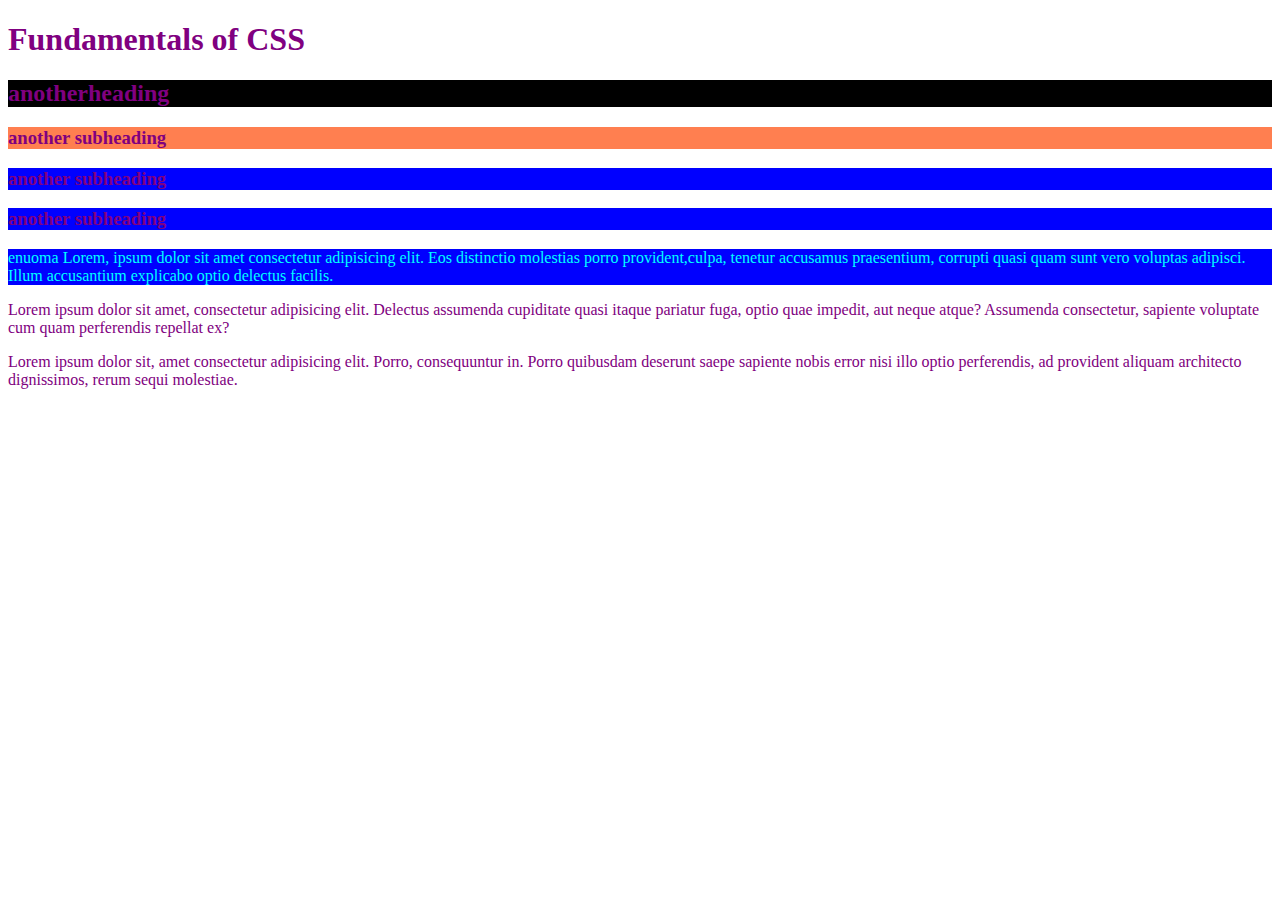
<file: beginnerCSS.html>
<!DOCTYPE html>
<html lang="en">
<head>
    <meta charset="UTF-8">
    <meta name="viewport" content="width=device-width, initial-scale=1.0">
    <title>fundamentals of CSS</title>
    <link rel="stylesheet" href="./begin.css">
   
</head>
<body>

    <main>
    
    
            <h1>Fundamentals of CSS</h1>
            <section> 

                <h2>anotherheading</h2>
                <h3>another subheading</h3>
                <h3>another subheading</h3>
                <h3>another subheading</h3>
                    <p> enuoma Lorem, ipsum dolor sit amet consectetur adipisicing elit. Eos distinctio molestias porro provident,culpa, tenetur accusamus praesentium, corrupti quasi quam sunt vero voluptas adipisci. Illum        accusantium explicabo optio delectus facilis.</p>
            </section>

            <p>Lorem ipsum dolor sit amet, consectetur adipisicing elit. Delectus assumenda cupiditate quasi itaque pariatur fuga, optio quae impedit, aut neque atque? Assumenda consectetur, sapiente voluptate cum quam perferendis repellat ex?</p>

            <p>Lorem ipsum dolor sit, amet consectetur adipisicing elit. Porro, consequuntur in. Porro quibusdam deserunt saepe sapiente nobis error nisi illo optio perferendis, ad provident aliquam architecto dignissimos, rerum sequi molestiae.</p>

    </main>


    
</body>
</html>
</file>
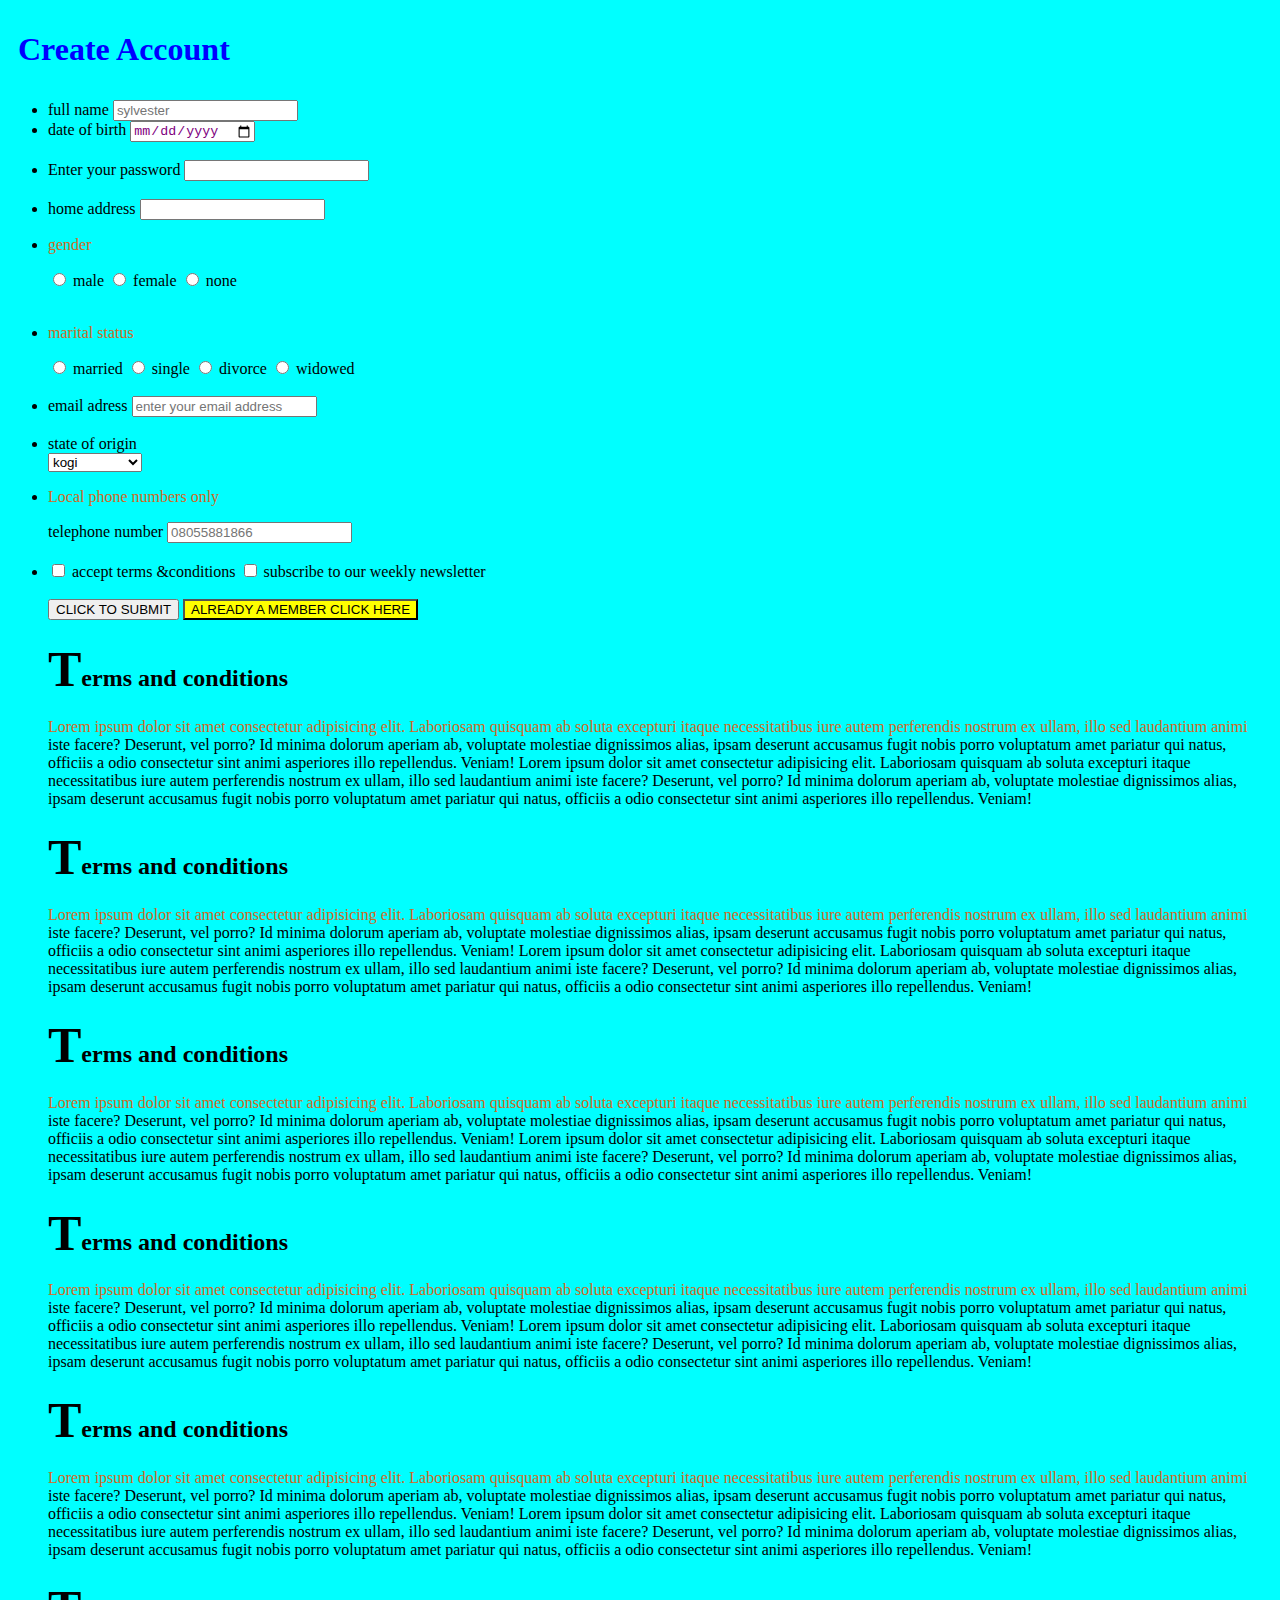
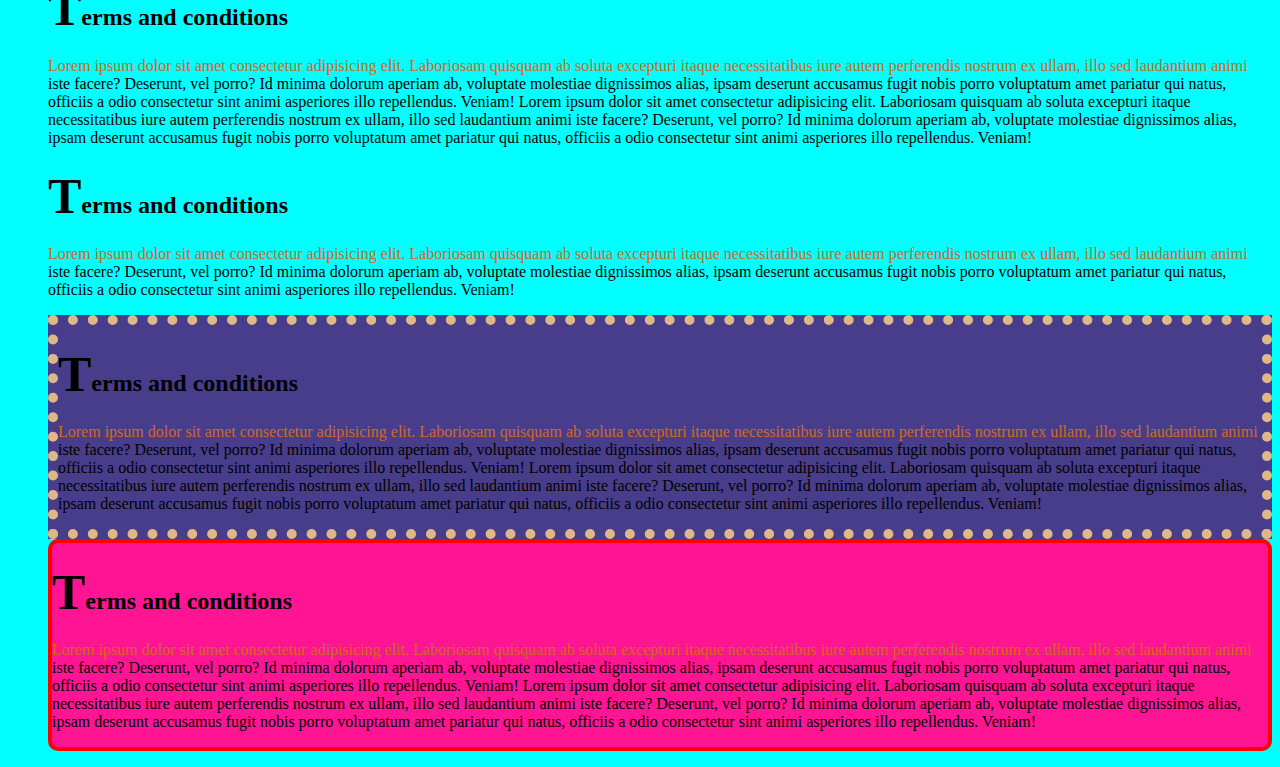
<file: forms.html>
<!DOCTYPE html>
<html lang="en">
  <head>
    <meta charset="UTF-8" />
    <meta name="viewport" content="width=device-width, initial-scale=1.0" />
    <title>Forms</title>
    <link rel="stylesheet" href="./forms.css">
  </head>
  <body>
    <main>
      <h1>Create Account</h1>
      <form>
        <ul>
          <li>
            <label for="fname">full name</label>
            <input
              type="text"
              name="firstname"
              id="fname"
              placeholder="sylvester"
            />
          </li>

          <li>
            <label for="dob">date of birth</label>
            <input type="date" name="dob" id="dob" />
          </li>
          <br />
          <li>
            <label for="password">Enter your password</label>
            <input type="password" name="password" id="password">
          </li>
          <br>
          <li>
            <label for="address">home address</label>
            <input type="text" name="address" id="address" />
          </li>
          <li>
            <p>gender</p>
            <input type="radio" name="gender" id="male" />
            <label for="male">male</label>

            <input type="radio" name="gender" id="female" />
            <label for="female">female</label>

            <input type="radio" name="gender" id="none" />
            <label for="none">none</label>
          </li>
          <br />
          <li>
            <p>marital status</p>
            <input type="radio" name="marital status" id="married" />
            <label for="married">married</label>

            <input type="radio" name="marital status" id="single" />
            <label for="single">single</label>

            <input type="radio" name="marital status" id="divorce" />
            <label for="divorce">divorce</label>

            <input type="radio" name="marital status" id="widowed" />
            <label for="widowed">widowed</label>
          </li>
          <br />
          <li>
            <label for="Email">email adress</label>
            <input
              type="email"
              name=""
              id="Email"
              placeholder="enter your email address"
              required
            />
          </li>
          <br />
          
          <li>
            <span>state of origin</span> <br />
            <select>
              <optgroup label="south west">
                <option value="lg">lagos</option>
                <option value="og">ogun</option>
                <option value="os">osun</option>
                <option value="ek">ekiti</option>
                <option value="oy">oyo</option>
              </optgroup>

              <optgroup label="south east">
                <option value="an" selected>anambra</option>
                <option value="im">imo</option>
                <option value="ab">abia</option>
                <option value="en">enugu</option>
                <option value="en">delta</option>
              </optgroup>

              <optgroup label="north central">
                <option value="kg" selected>kogi</option>
                <option value="im">plateuu</option>
                <option value="bn">benue</option>
                <option value="ns">nassaraw</option>
                <option value="ng">niger</option>
              </optgroup>
            </select>
          </li>
      
          
          <li>
            <p>Local phone numbers only</p>
            <label for="telephone number">telephone number</label>
            <input
              type="tel"
              name="telephone number"
              id="telephone number"
              placeholder="08055881866"
              required
            />
          </li>
          <br />
          <li>
            <input type="checkbox" name="accept" id="accept" />
            <label for="accept">accept terms &amp;conditions</label>

            <input type="checkbox" name="accept2" id="accept2" />
            <label for="accept2">subscribe to our weekly newsletter</label>
          </li>
       
          <br />
          <!-- <div>
          <li>
            <input type="button" value="submit" />
          </li>
        </ul>
      </div> -->
      <button>
        CLICK TO SUBMIT
      </button>
      <button  id="member">
        ALREADY A MEMBER CLICK HERE
      </button>
      
      <h2>Terms and conditions</h2>
      <p>
        Lorem ipsum dolor sit amet consectetur adipisicing elit. Laboriosam quisquam ab soluta excepturi itaque necessitatibus iure autem perferendis nostrum ex ullam, illo sed laudantium animi iste facere? Deserunt, vel porro?
        Id minima dolorum aperiam ab, voluptate molestiae dignissimos alias, ipsam deserunt accusamus fugit nobis porro voluptatum amet pariatur qui natus, officiis a odio consectetur sint animi asperiores illo repellendus. Veniam!
        Lorem ipsum dolor sit amet consectetur adipisicing elit. Laboriosam quisquam ab soluta excepturi itaque necessitatibus iure autem perferendis nostrum ex ullam, illo sed laudantium animi iste facere? Deserunt, vel porro?
        Id minima dolorum aperiam ab, voluptate molestiae dignissimos alias, ipsam deserunt accusamus fugit nobis porro voluptatum amet pariatur qui natus, officiis a odio consectetur sint animi asperiores illo repellendus. Veniam!
      </p>
      

     
      <h2>Terms and conditions</h2>
      <p>
        Lorem ipsum dolor sit amet consectetur adipisicing elit. Laboriosam quisquam ab soluta excepturi itaque necessitatibus iure autem perferendis nostrum ex ullam, illo sed laudantium animi iste facere? Deserunt, vel porro?
        Id minima dolorum aperiam ab, voluptate molestiae dignissimos alias, ipsam deserunt accusamus fugit nobis porro voluptatum amet pariatur qui natus, officiis a odio consectetur sint animi asperiores illo repellendus. Veniam!
        Lorem ipsum dolor sit amet consectetur adipisicing elit. Laboriosam quisquam ab soluta excepturi itaque necessitatibus iure autem perferendis nostrum ex ullam, illo sed laudantium animi iste facere? Deserunt, vel porro?
        Id minima dolorum aperiam ab, voluptate molestiae dignissimos alias, ipsam deserunt accusamus fugit nobis porro voluptatum amet pariatur qui natus, officiis a odio consectetur sint animi asperiores illo repellendus. Veniam!
      </p>
     
      <h2>Terms and conditions</h2>
      <p>
        Lorem ipsum dolor sit amet consectetur adipisicing elit. Laboriosam quisquam ab soluta excepturi itaque necessitatibus iure autem perferendis nostrum ex ullam, illo sed laudantium animi iste facere? Deserunt, vel porro?
        Id minima dolorum aperiam ab, voluptate molestiae dignissimos alias, ipsam deserunt accusamus fugit nobis porro voluptatum amet pariatur qui natus, officiis a odio consectetur sint animi asperiores illo repellendus. Veniam!
        Lorem ipsum dolor sit amet consectetur adipisicing elit. Laboriosam quisquam ab soluta excepturi itaque necessitatibus iure autem perferendis nostrum ex ullam, illo sed laudantium animi iste facere? Deserunt, vel porro?
        Id minima dolorum aperiam ab, voluptate molestiae dignissimos alias, ipsam deserunt accusamus fugit nobis porro voluptatum amet pariatur qui natus, officiis a odio consectetur sint animi asperiores illo repellendus. Veniam!
      </p>
      
      <h2>Terms and conditions</h2>
      <p>
        Lorem ipsum dolor sit amet consectetur adipisicing elit. Laboriosam quisquam ab soluta excepturi itaque necessitatibus iure autem perferendis nostrum ex ullam, illo sed laudantium animi iste facere? Deserunt, vel porro?
        Id minima dolorum aperiam ab, voluptate molestiae dignissimos alias, ipsam deserunt accusamus fugit nobis porro voluptatum amet pariatur qui natus, officiis a odio consectetur sint animi asperiores illo repellendus. Veniam!
        Lorem ipsum dolor sit amet consectetur adipisicing elit. Laboriosam quisquam ab soluta excepturi itaque necessitatibus iure autem perferendis nostrum ex ullam, illo sed laudantium animi iste facere? Deserunt, vel porro?
        Id minima dolorum aperiam ab, voluptate molestiae dignissimos alias, ipsam deserunt accusamus fugit nobis porro voluptatum amet pariatur qui natus, officiis a odio consectetur sint animi asperiores illo repellendus. Veniam!
      </p>
      
      <h2>Terms and conditions</h2>
      <p>
        Lorem ipsum dolor sit amet consectetur adipisicing elit. Laboriosam quisquam ab soluta excepturi itaque necessitatibus iure autem perferendis nostrum ex ullam, illo sed laudantium animi iste facere? Deserunt, vel porro?
        Id minima dolorum aperiam ab, voluptate molestiae dignissimos alias, ipsam deserunt accusamus fugit nobis porro voluptatum amet pariatur qui natus, officiis a odio consectetur sint animi asperiores illo repellendus. Veniam!
        Lorem ipsum dolor sit amet consectetur adipisicing elit. Laboriosam quisquam ab soluta excepturi itaque necessitatibus iure autem perferendis nostrum ex ullam, illo sed laudantium animi iste facere? Deserunt, vel porro?
        Id minima dolorum aperiam ab, voluptate molestiae dignissimos alias, ipsam deserunt accusamus fugit nobis porro voluptatum amet pariatur qui natus, officiis a odio consectetur sint animi asperiores illo repellendus. Veniam!
      </p>
      
      <h2>Terms and conditions</h2>
      <p>
        Lorem ipsum dolor sit amet consectetur adipisicing elit. Laboriosam quisquam ab soluta excepturi itaque necessitatibus iure autem perferendis nostrum ex ullam, illo sed laudantium animi iste facere? Deserunt, vel porro?
        Id minima dolorum aperiam ab, voluptate molestiae dignissimos alias, ipsam deserunt accusamus fugit nobis porro voluptatum amet pariatur qui natus, officiis a odio consectetur sint animi asperiores illo repellendus. Veniam!
        Lorem ipsum dolor sit amet consectetur adipisicing elit. Laboriosam quisquam ab soluta excepturi itaque necessitatibus iure autem perferendis nostrum ex ullam, illo sed laudantium animi iste facere? Deserunt, vel porro?
        Id minima dolorum aperiam ab, voluptate molestiae dignissimos alias, ipsam deserunt accusamus fugit nobis porro voluptatum amet pariatur qui natus, officiis a odio consectetur sint animi asperiores illo repellendus. Veniam!
      </p>
      
      <h2>Terms and conditions</h2>
      <p>
        Lorem ipsum dolor sit amet consectetur adipisicing elit. Laboriosam quisquam ab soluta excepturi itaque necessitatibus iure autem perferendis nostrum ex ullam, illo sed laudantium animi iste facere? Deserunt, vel porro?
        Id minima dolorum aperiam ab, voluptate molestiae dignissimos alias, ipsam deserunt accusamus fugit nobis porro voluptatum amet pariatur qui natus, officiis a odio consectetur sint animi asperiores illo repellendus. Veniam!
      </p>
      
      <div id="one">
      <h2>Terms and conditions</h2>
      <p>
        Lorem ipsum dolor sit amet consectetur adipisicing elit. Laboriosam quisquam ab soluta excepturi itaque necessitatibus iure autem perferendis nostrum ex ullam, illo sed laudantium animi iste facere? Deserunt, vel porro?
        Id minima dolorum aperiam ab, voluptate molestiae dignissimos alias, ipsam deserunt accusamus fugit nobis porro voluptatum amet pariatur qui natus, officiis a odio consectetur sint animi asperiores illo repellendus. Veniam!
        Lorem ipsum dolor sit amet consectetur adipisicing elit. Laboriosam quisquam ab soluta excepturi itaque necessitatibus iure autem perferendis nostrum ex ullam, illo sed laudantium animi iste facere? Deserunt, vel porro?
        Id minima dolorum aperiam ab, voluptate molestiae dignissimos alias, ipsam deserunt accusamus fugit nobis porro voluptatum amet pariatur qui natus, officiis a odio consectetur sint animi asperiores illo repellendus. Veniam!
      </p>
      </div>

      <div id="two">
      <h2>Terms and conditions</h2>
      <p>
        Lorem ipsum dolor sit amet consectetur adipisicing elit. Laboriosam quisquam ab soluta excepturi itaque necessitatibus iure autem perferendis nostrum ex ullam, illo sed laudantium animi iste facere? Deserunt, vel porro?
        Id minima dolorum aperiam ab, voluptate molestiae dignissimos alias, ipsam deserunt accusamus fugit nobis porro voluptatum amet pariatur qui natus, officiis a odio consectetur sint animi asperiores illo repellendus. Veniam!
        Lorem ipsum dolor sit amet consectetur adipisicing elit. Laboriosam quisquam ab soluta excepturi itaque necessitatibus iure autem perferendis nostrum ex ullam, illo sed laudantium animi iste facere? Deserunt, vel porro?
        Id minima dolorum aperiam ab, voluptate molestiae dignissimos alias, ipsam deserunt accusamus fugit nobis porro voluptatum amet pariatur qui natus, officiis a odio consectetur sint animi asperiores illo repellendus. Veniam!
        
      </p>
      </div>
    


      </form>


    </main>
  </body>
</html>
</file>
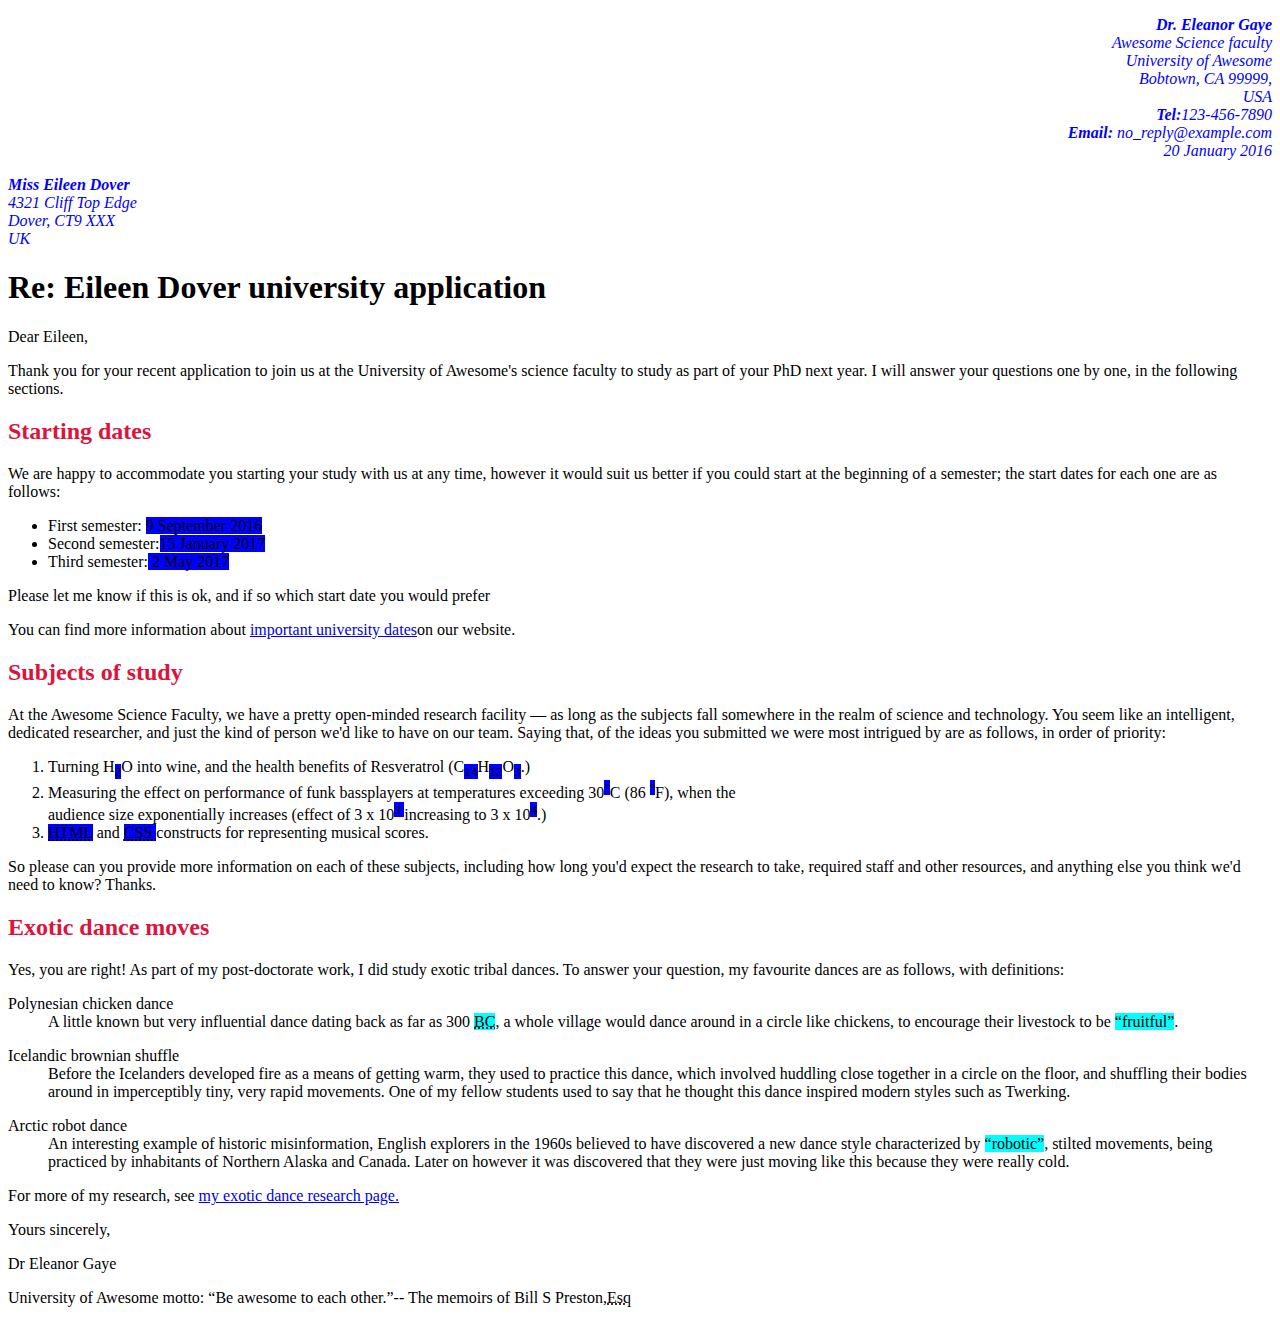
<file: letter.html>
<!DOCTYPE html>
<html lang="en">
<head>
    <meta charset="UTF-8">
    <meta name="viewport" content="width=device-width, initial-scale=1.0">
    <title>Hyperlinks</title>
    <link rel="shortcut icon" href="favicon.ico" type="image/x-icon">
    <link rel="stylesheet" href="./letterMarkup.css">
    
    <style>
        .address_add{
            text-align: right;
            }  
        </style>
</head>
<body>
 <p>   
<address class="address_add">
    <em>
         <strong>Dr. Eleanor Gaye <br></strong>
                Awesome Science faculty <br>
                University of Awesome <br>
                Bobtown, CA 99999,<br>
                USA <br>
            
        <strong>Tel:</strong>123-456-7890 <br>
        <strong>Email:</strong> no_reply@example.com <br>
   
       <time =datetime="2020-01-20"> 20 January 2016 </time><br>
    </em>
    
</address>
</p>

<p>

<address>
     <em>
       
       <strong>Miss Eileen Dover</strong><br>
        4321 Cliff Top Edge <br>
        Dover, CT9 XXX <br>
        UK <br>
    </em>
   
</address>
</p>


 <h1>Re: Eileen Dover university application</h1>

<p>Dear Eileen,</p>

<p>Thank you for your recent application to join us at the University of Awesome's science faculty to study as part of your PhD next year. I will answer your questions one by one, in the following sections.</p>

<h2>Starting dates</h2>

<p>We are happy to accommodate you starting your study with us at any time, however it would suit us better if you could start at the beginning of a semester; the start dates for each one are as follows:</p>

    <ul>
        <li>First semester: <time datetime="2016-09-09"> 9 September 2016 </time></li>
        <li>Second semester:<time datetime="2017-01-15">15 January 2017 </time></li>
        <li>Third semester:<time datetime="2017-05-02"> 2 May 2017 </time></li>
    </ul>

<p>Please let me know if this is ok, and if so which start date you would prefer</p>

<p>You can find more information about <a href="univelcity.com"> important university dates</a>on our website.</p>



<h2>Subjects of study</h2>
<p>At the Awesome Science Faculty, we have a pretty open-minded research facility — as long as the subjects fall somewhere in the realm of science and technology. You seem like an intelligent, dedicated researcher, and just the kind of person we'd like to have on our team. Saying that, of the ideas you submitted we were most intrigued by are as follows, in order of priority:</p>

<ol type="1">
    <li>Turning H<sub>2</sub>O into wine, and the health benefits of Resveratrol (C<sub>14</sub>H<sub>12</sub>O<sub>3</sub>.)</li>

    <li>Measuring the effect on performance of funk bassplayers at temperatures exceeding 30<sup>°</sup>C (86 <sup>°</sup>F), when the <br> audience size exponentially increases (effect of 3 x 10<sup>3 </sup>increasing to 3 x 10<sup>4</sup>.)</li>

    <li> <abbr title="Hyper text Markup Language">HTML</abbr> and  <abbr title="Cascading Style Sheets">CSS </abbr>constructs for representing musical scores.</li>

</ol>


<p>
    So please can you provide more information on each of these subjects, including how long you'd expect the research to take, required staff and other resources, and anything else you think we'd need to know? Thanks.
</p>



<h2>Exotic dance moves</h2>
 <p>
    Yes, you are right! As part of my post-doctorate work, I did study exotic tribal dances. To answer your question, my favourite dances are as follows, with definitions:
</p>

<de>
    <dl>
        <dt>Polynesian chicken dance</dt>
        <dd>A little known but very influential dance dating back as far as 300 <abbr title="Before Christ">BC</abbr>, a whole village would dance around in a circle like chickens, to encourage their livestock to be <q>fruitful</q>.</dd>
    </dl>
</de>
<de>
    <dl>
        <dt>Icelandic brownian shuffle</dt>
        <dd>Before the Icelanders developed fire as a means of getting warm, they used to practice this dance, which involved huddling close together in a circle on the floor, and shuffling their bodies around in imperceptibly tiny, very rapid movements. One of my fellow students used to say that he thought this dance inspired modern styles such as Twerking.</dd>
    </dl>
</de>
<de>
    <dl>
        <dt>Arctic robot dance</dt>
        <dd>An interesting example of historic misinformation, English explorers in the 1960s believed to have discovered a new dance style characterized by <q>robotic</q>, stilted movements, being practiced by inhabitants of Northern Alaska and Canada. Later on however it was discovered that they were just moving like this because they were really cold.</dd>
    </dl>
</de>


<p>For more of my research, see <a href="univelcity.com">my exotic dance research page.</a> </p>

<p>Yours sincerely, <br></p>

<p>Dr Eleanor Gaye <br></p>

<p>University of Awesome motto: <q>Be awesome to each other.</q>-- The memoirs of Bill S Preston,<abbr title="Esquire">Esq</abbr><br></p>


</body>
</html>
</file>
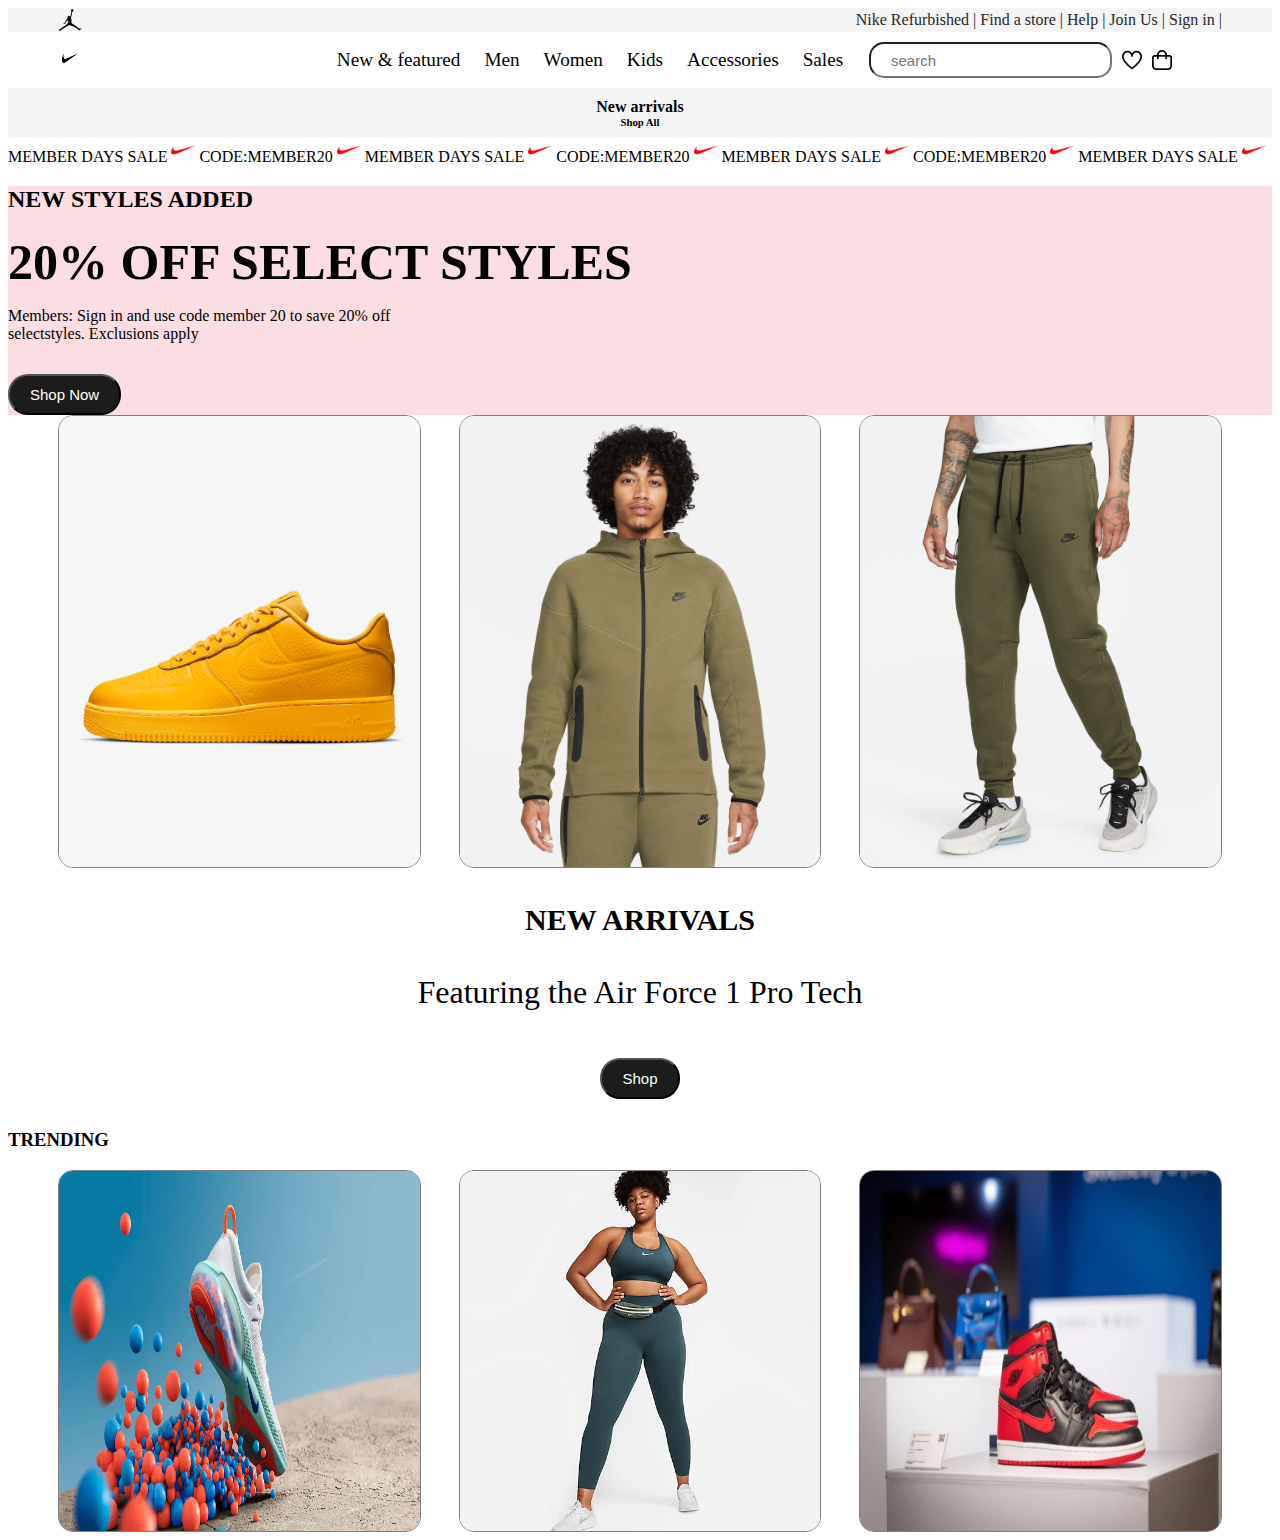
<file: nike.html>
<!DOCTYPE html>
<html lang="en">
<head>
    <meta charset="UTF-8">
    <meta name="viewport" content="width=device-width, initial-scale=1.0">
    <title>Nike</title>
    <link rel="stylesheet" href="./nike.css">
    <link rel="shortcut icon" href="./favicon.ico" type="image/x-icon">
    
</head>
<body>
    <div id="navbar-1" class="margin">
        <img src="./media/Jumpman_logo.svg" alt="logo" class="logo">
        
    
        <div id="links">
            <a href="www.univelcity.com">Nike Refurbished   |</a>
            <a href="www.univelcity.com">Find a store   |</a>
            <a href="www.univelcity.com">Help   |</a>
            <a href="www.univelcity.com">Join Us   |</a>
            <a href="www.univelcity.com">Sign in   |</a>

        </div>
    </div>
    <div id="navbar-2" class="margin">
            <div id="navbar-2-logo">
                <img src="./media/Nike-mobile-pic.jpg" alt="logo" class="logo">
            </div>
            
            <div id="navbar-2-links" class="margin">
                <a href="www.univelcity.com">New &amp; featured</a>
                <a href="www.univelcity.com">Men</a>
                <a href="www.univelcity.com">Women</a>
                <a href="www.univelcity.com">Kids</a>
                <a href="www.univelcity.com">Accessories</a>
                <a href="www.univelcity.com">Sales</a>
            </div>
            
            <div id="search-links" class="margin">
                <input type="text" id="search" placeholder="search">
                <img src="./media/like-icon.png" alt="likes" class="logo-2">
                <img src="./media/shoppin-icon.png" alt="shop" class="logo-2">
            </div>
    </div>

    <div id="navbar-3" class="margin">
            <h4>New arrivals</h4>
            <h6>Shop All</h6>
    </div>
    
    
    <div id="member-days-sale" class="margin">
        <span>
            MEMBER DAYS SALE 
        </span> 
        <img src="./media/nike-red.png" alt="nike logo" class="logo">
       <span> CODE:MEMBER20</span>
       <img src="./media/nike-red.png" alt="logo" class="logo">
       <span>MEMBER DAYS SALE</span>
       <img src="./media/nike-red.png" alt="logo" class="logo">
       <span>CODE:MEMBER20</span>
       <img src="./media/nike-red.png" alt="logo" class="logo">
       <span>MEMBER DAYS SALE</span>
       <img src="./media/nike-red.png" alt="logo" class="logo">
       <span>CODE:MEMBER20</span>
       <img src="./media/nike-red.png" alt="logo" class="logo">
       <span>MEMBER DAYS SALE</span>
       <img src="./media/nike-red.png" alt="logo" class="logo">
       

            <div id="member-days-sale-2" class="margin">
                <h2>NEW STYLES ADDED</h2>
                <h1>20% OFF SELECT STYLES</h1>
                <p>
                    Members: Sign in and use code member 20 to save 20% off <br> selectstyles. 
                    Exclusions apply
                </p> 
                <button>Shop Now</button>

                <div  id="mds2-images">
                    <span>
                    <!-- <img src="./media/nike-shoe.webp" alt="nike shoe" width="100" height="100">
                    <img src="./media/nike-shoe-2.jpg" alt="nike shoe 2" width="100" height="100"> -->
                </span>
                </div>
            </div>
        
    </div>
        
        
    
    

    
    
    
    
    
    <div id="image-cards" class="margin">
        <img src="./media/nike-new.webp" alt="nike sneakers" >
        <img src="./media/nike-tracksuit.webp" alt="nike nike-tracksuit" >
        <img src="./media/nike-pants.webp" alt="nike pants" >


    </div>

    <div id="additional-text">
        <h1 class="big-text">NEW ARRIVALS</h1>
        <p class=>Featuring the Air Force 1 Pro Tech</p>
        
        <button>Shop</button>
        
        
    </div>
    <h3>TRENDING</h3>
    <div id="image-cards-2" class="margin">
        <img src="./media/nike-underneath.webp" alt="nike shoe nike underneath"  >
        <img src="./media/nike-leggings.webp" alt="nike leggings" >
        <img src="./media/nike-red-shoes.webp" alt="nike shoes" >
    </div>



    
    
    
    
    
    
    
    








</body>
</html>
</file>
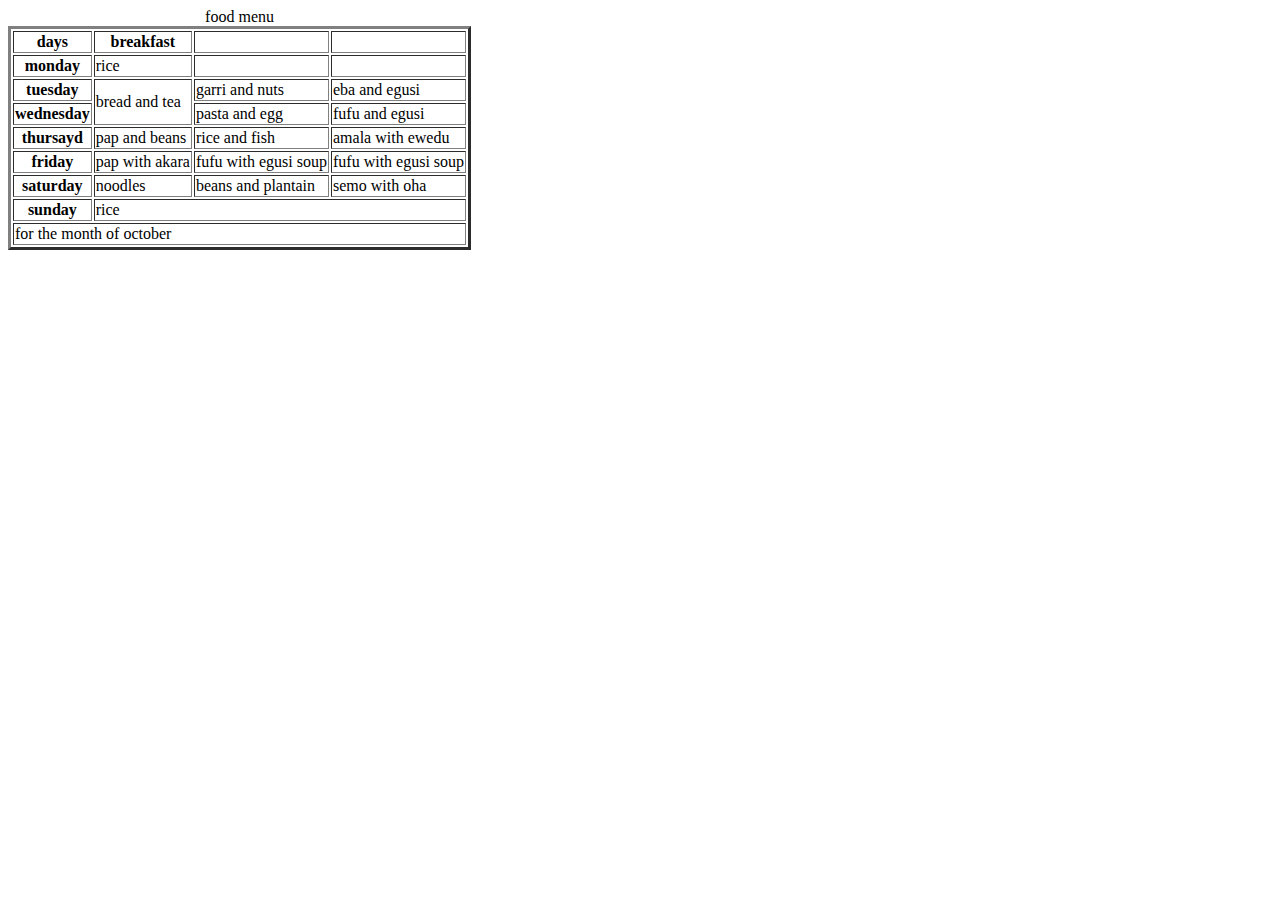
<file: tables.html>
<!DOCTYPE html>
<html lang="en">
<head>
    <meta charset="UTF-8">
    <meta name="viewport" content="width=device-width, initial-scale=1.0">
    <title>tables</title>
</head>
<body>
    <table border="3">
        <caption>food menu</caption>
        <thead>
            <tr>
                <th scope="col">days</th>
                <th scope="col">breakfast</th>
                <th scope="col"></th>
                <th scope="col"></th>
            </tr>

        </thead>
       
            <tbody>
                <tr>
                    <th scope="row">monday</th>
                    <td>rice</td>
                    <td></td>
                    <td></td>
                </tr>
                <tr>
                    <th scope="row">tuesday</th>
                    <td rowspan="2">bread and tea</td>
                    <td>garri and nuts</td>
                    <td>eba and egusi</td>
                </tr>
                <tr>
                    <th scope="row">wednesday</th>
                    <!-- <td>bread and tea</td> -->
                    <td>pasta and egg</td>
                    <td>fufu and egusi</td>
                </tr>
                <tr>
                    <th scope="row">thursayd</th>
                    <td>pap and beans</td>
                    <td>rice and fish</td>
                    <td>amala with ewedu</td>
                </tr>
                <tr>
                    <th scope="row">friday</th>
                    <td>pap with akara</td>
                    <td>fufu with egusi soup</td>
                    <td>fufu with egusi soup</td>
                </tr>
                <tr>
                    <th scope="row">saturday</th>
                    <td>noodles</td>  
                    <td>beans and plantain</td>
                    <td>semo with oha</td>
                </tr>
                <tr>
                    <th scope="row">sunday</th>
                    <td colspan="3">rice</td>
                    <!-- <td>rice</td>
                    <td>rice</td> -->
                </tr>
            </tbody>

            <tfoot>
                    <tr>
                        <td colspan="4">
                            for the month of october
                        </td>
                    </tr>
            </tfoot>

        





    </table>
    
</body>
</html>
</file>
<file: begin.css>
main > section p{
    color:aqua;
}
main p{
    color: purple;
}
p{
    color: blue;
}

*{
    color: purple;
}
h2, h3{
    background-color: black;

}
h2 ~ *{
    background-color: blue;
}
h2 + h3{
    background-color: coral;
}
</file>
<file: forms.css>
h1{
    color: blue;
    padding:10px ;
}
body{
    background-color: aqua;
}
button:hover{
    background-color: green;
    color: brown;
    
}
#member{
    background-color:yellow;
    color: black;
}
li p{
    color: blueviolet;
}
input{
    color:purple;
}
/* h2 + p:nth-of-type(3n){
   background-color: blue;
    
} */
p::first-line{
    color: chocolate;
}
h2::first-letter{
    font-size: 50px;
}
p::selection{
    background-color: chartreuse;
}
/* div{
    width: 200px;
    height: 200px;
} */
div{
    background-color: brown;
    /* width: 200px; */
    border-color: black;
    border-style:dotted;
    border-color: black;
    border-width: 10px;
}
#one{
    background-color: darkslateblue;
    border-color: burlywood;
}
#two{
    background-color: deeppink;
    border: 4px solid red;
    border-radius: 10px;
}
</file>
<file: letterMarkup.css>
h2{
    color: crimson;
}

li *{
    background-color: blue;
 }


address em, address strong{
    color: blue;
}
dd *{
    background-color: cyan;
}
</file>
<file: nike.css>
.logo{
    width: 24px;
    height: 24px;
}

.logo-2{
    height: 20px;
    width: 20px;
    margin-left: 10px;
}

#navbar-1{
    display: flex;
    justify-content: space-between;
    align-items: center;
    /* border: 1px solid red; */
    background-color: #f5f5f5;
}

#navbar-2{
    display: flex;
    justify-content: space-between;
    align-items: center;
    padding-top: 10px;
    padding-bottom: 10px;
    /* border: 1px solid black; */
   
}

#navbar-2-logo, .navbar-2-links, #search-links{
    width:50px;
    /* align-content: center; */
    /* border: 1px solid red; */
   
    
    
}


.margin{
    
    padding-right: 50px;
    padding-left: 50px;
    
}
#links a{
    text-decoration: none;
    color: rgb(40, 40, 40);
}

#navbar-2-links a{
    text-decoration: none;
    color: black;
    margin-left: 10px;
    margin-right: 10px;
    font-size: larger;
    /* border: 1px solid green; */
}

#search-links{
    display: flex;
    justify-content: flex-end;
    align-items: center;
}
#search{
    height: 30px;
    border-radius: 15px;
    padding-right: 20px;
    padding-left: 20px;
    font-size: 15px;
}

#navbar-3{
    display: flex;
    align-items: center;
    flex-direction: column;
    background-color: #f5f5f5;
    padding: 10px;
}

#navbar-3 h4, #navbar-3 h6{
    margin: 0;
}

  #image-cards{
    display: flex;
    justify-content: space-between;
  }

  #member-days-sale{
   display: contents;
  justify-content: center;
   align-content: center;
    border: 1px solid grey;
    
  }



    #member-days-sale-2{
        text-align: left;
        background-color: rgb(251, 221, 226);
        padding: 0;
        margin:0 ;

        
        
    }

    #member-days-sale-2 h1{
        font-size: 50px;
        margin: 0;
        padding: 0;
    }

    

    #mds2-images{
        margin-right: 50px;
        width: auto;
    }

    #member-days-sale-2 button{
        border-radius: 20px;
        margin-top: 15px;
        padding:10px 20px 10px 20px;
        font-size:15px ;
        background-color: rgb(28, 28, 28);
        color: white;
    }

 

   
















  #image-cards img{
    width: 31%;
    border-radius: 15px;
    border: 1px solid grey;
  }

  #additional-text{
    display:flex ;
    flex-direction: column;
    justify-content: center;
    align-items: center;
    margin: 30px;
   font-size: xx-large;
  }

  .small-text, .big-text{
    margin: 0;
    padding:5px;

  }
  .big-text{
    font-size: 30px;
    font-weight: bold;
  }
 #additional-text button{
    border-radius: 20px;
    margin-top: 15px;
    padding:10px 20px 10px 20px;
    font-size:15px ;
    background-color: rgb(28, 28, 28);
    color: white;
 }
 
#image-cards-2{
    display: flex;
    justify-content: space-between;
}

#image-cards-2 img{
    width: 31%;
    border-radius: 15px;
    border: 1px solid grey;
}
</file>
